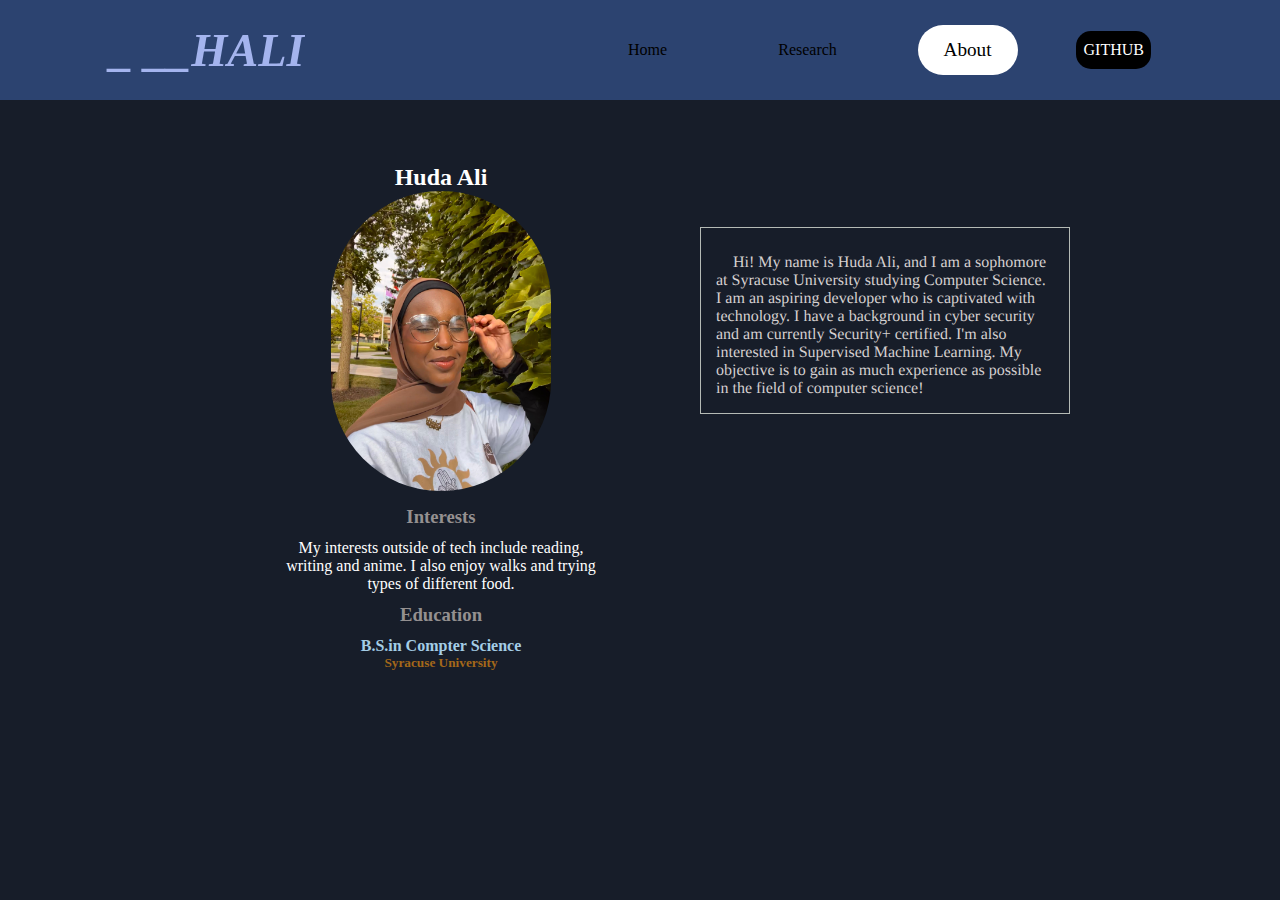
<file: research_website/about_index.html>
<!DOCTYPE html>
<html lang="en">
<head>
    <meta charset="UTF-8">
    <meta http-equiv="X-UA-Compatible" content="IE=edge">
    <meta name="viewport" content="width=device-width, initial-scale=1.0">
    <title>Traffic Stop NE Analysis </title>
    <link rel="stylesheet" href="styles_about.css">
</head>
<body>
    <!-- NAVBAR SECTION -->
    <nav class="navbar">
        <div class="navbar__container">
            <a href="index.html" id="navbar__logo">_ __HALI</a>
            <div class="navbar__toggle" id="mobile-menu">
                <span class="bar"></span>
                <span class="bar"></span>
                <span class="bar"></span>
            </div>
            <ul class="navbar__menu">
                <li class="navbar__item">
                    <a href="index.html" class="navbar__links" id= home_page >Home</a>
                    <div id="Home" class="tabcontent"></div>
                </li>
                <li class="navbar__item">
                    <a href="research_index.html" class="navbar__links"  id="research_page">Research</a>
                    <div id="Research" class="tabcontent" >
                    </div>
                </li>
                <li class="navbar__item">
                    <a href="about_index.html" class="navbar__links  navbar__links--active navbar__item--active"  id="about_page">About</a>
                    
                </li>
                <li class="navbar__btn">
                    <a href="https://github.com/Huda-Cris/Analysis-of-Trafic-Stops-Project" class="button" id="go_to_github" target="_blank">GITHUB</a>
                </li>
            </ul>
        </div>
    </nav> 
    <div class="content_1">
        <div class="name">
            <h2>Huda Ali</h2>
            <img id ='me'src="bio_pic.jpg" alt="me:)">
            <h3>Interests</h3>
            <div class="paragraph">
                <p>My interests outside of tech include reading, <div>writing and anime. I also enjoy walks and trying <div>types of different food.</p>
            </div>
            <h3>Education</h3>
            <h4>B.S.in Compter Science</h4>
            <h5>Syracuse University</h5>
        </div>
    </div>
</body>
<div class="content_2">
    <div class="paragraph">
        <p>     Hi! My name is Huda Ali, and I am a sophomore at Syracuse University studying Computer Science. I am an aspiring developer who is captivated with technology. I have a background in cyber security and am currently Security+ certified. I'm also interested in Supervised Machine Learning. My objective is to gain as much experience as possible in the field of computer science!

        </p>
    </div>
</div>
</html>
</file>
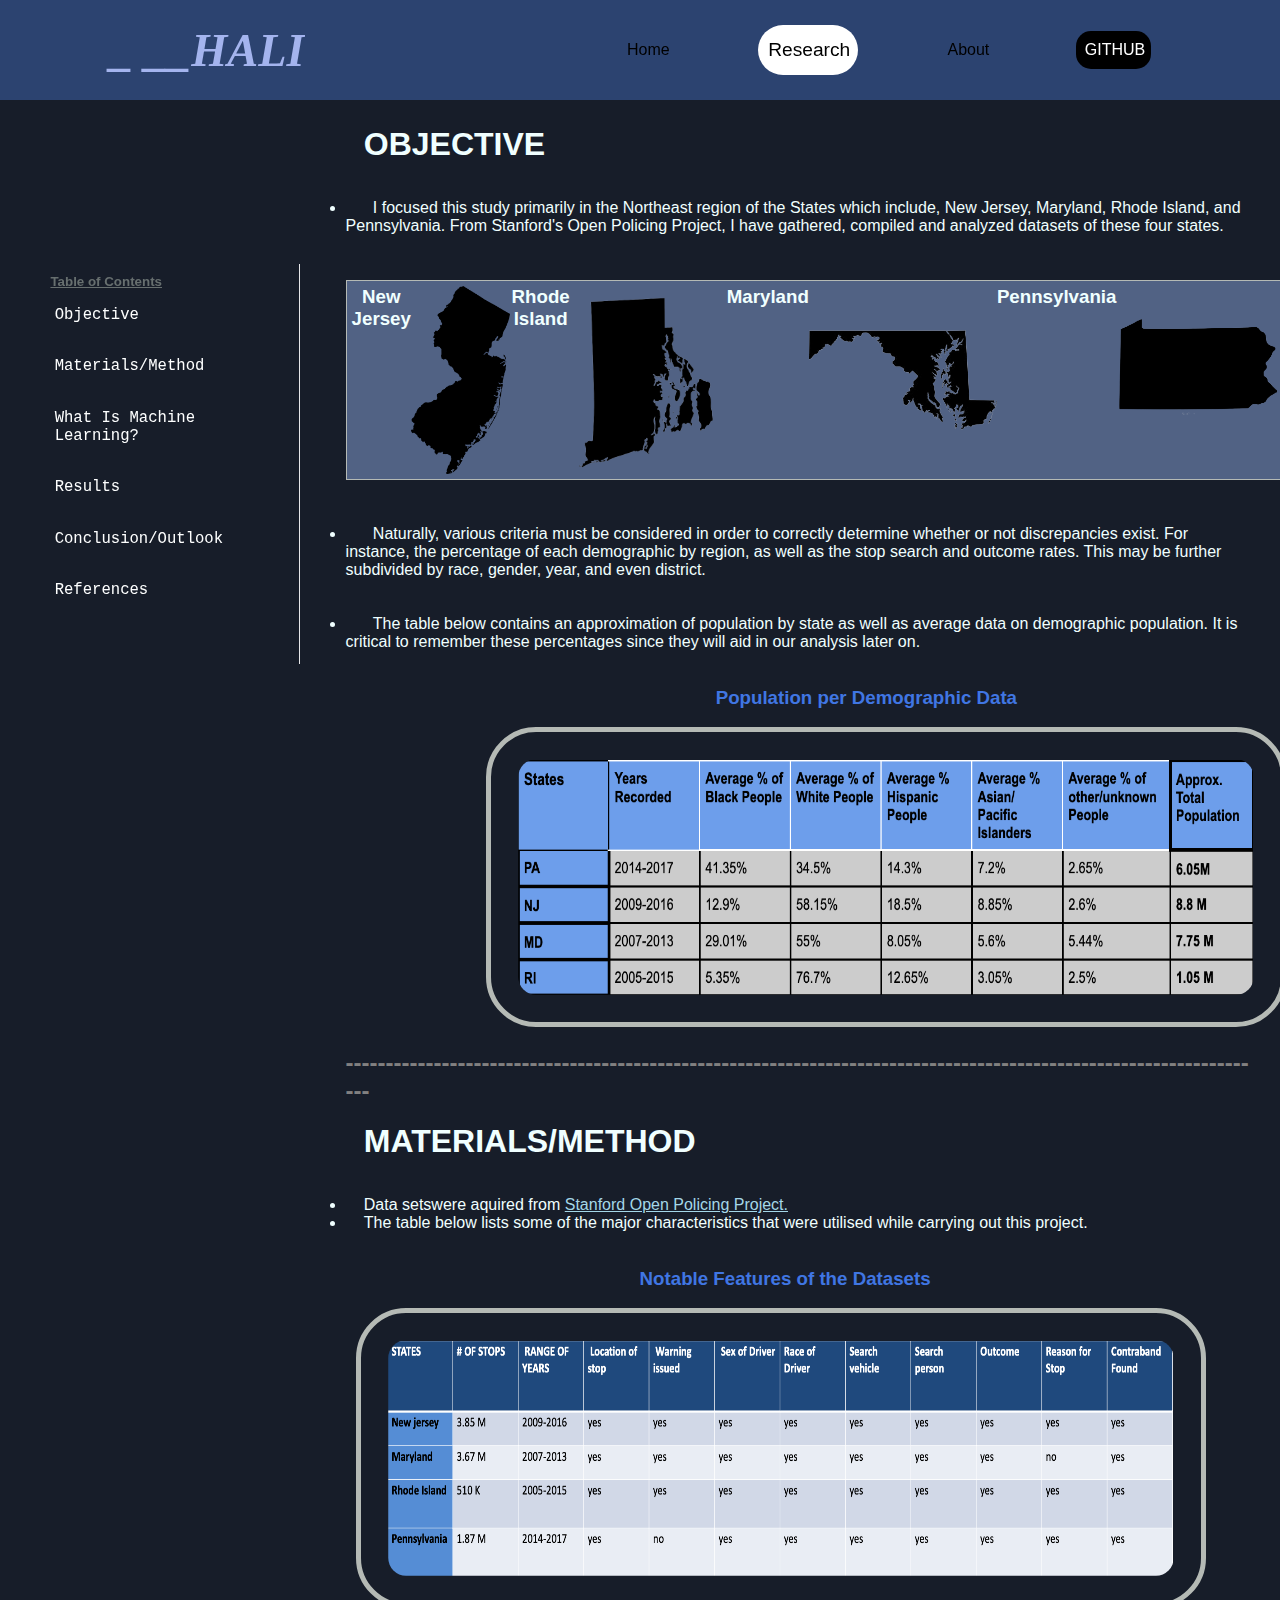
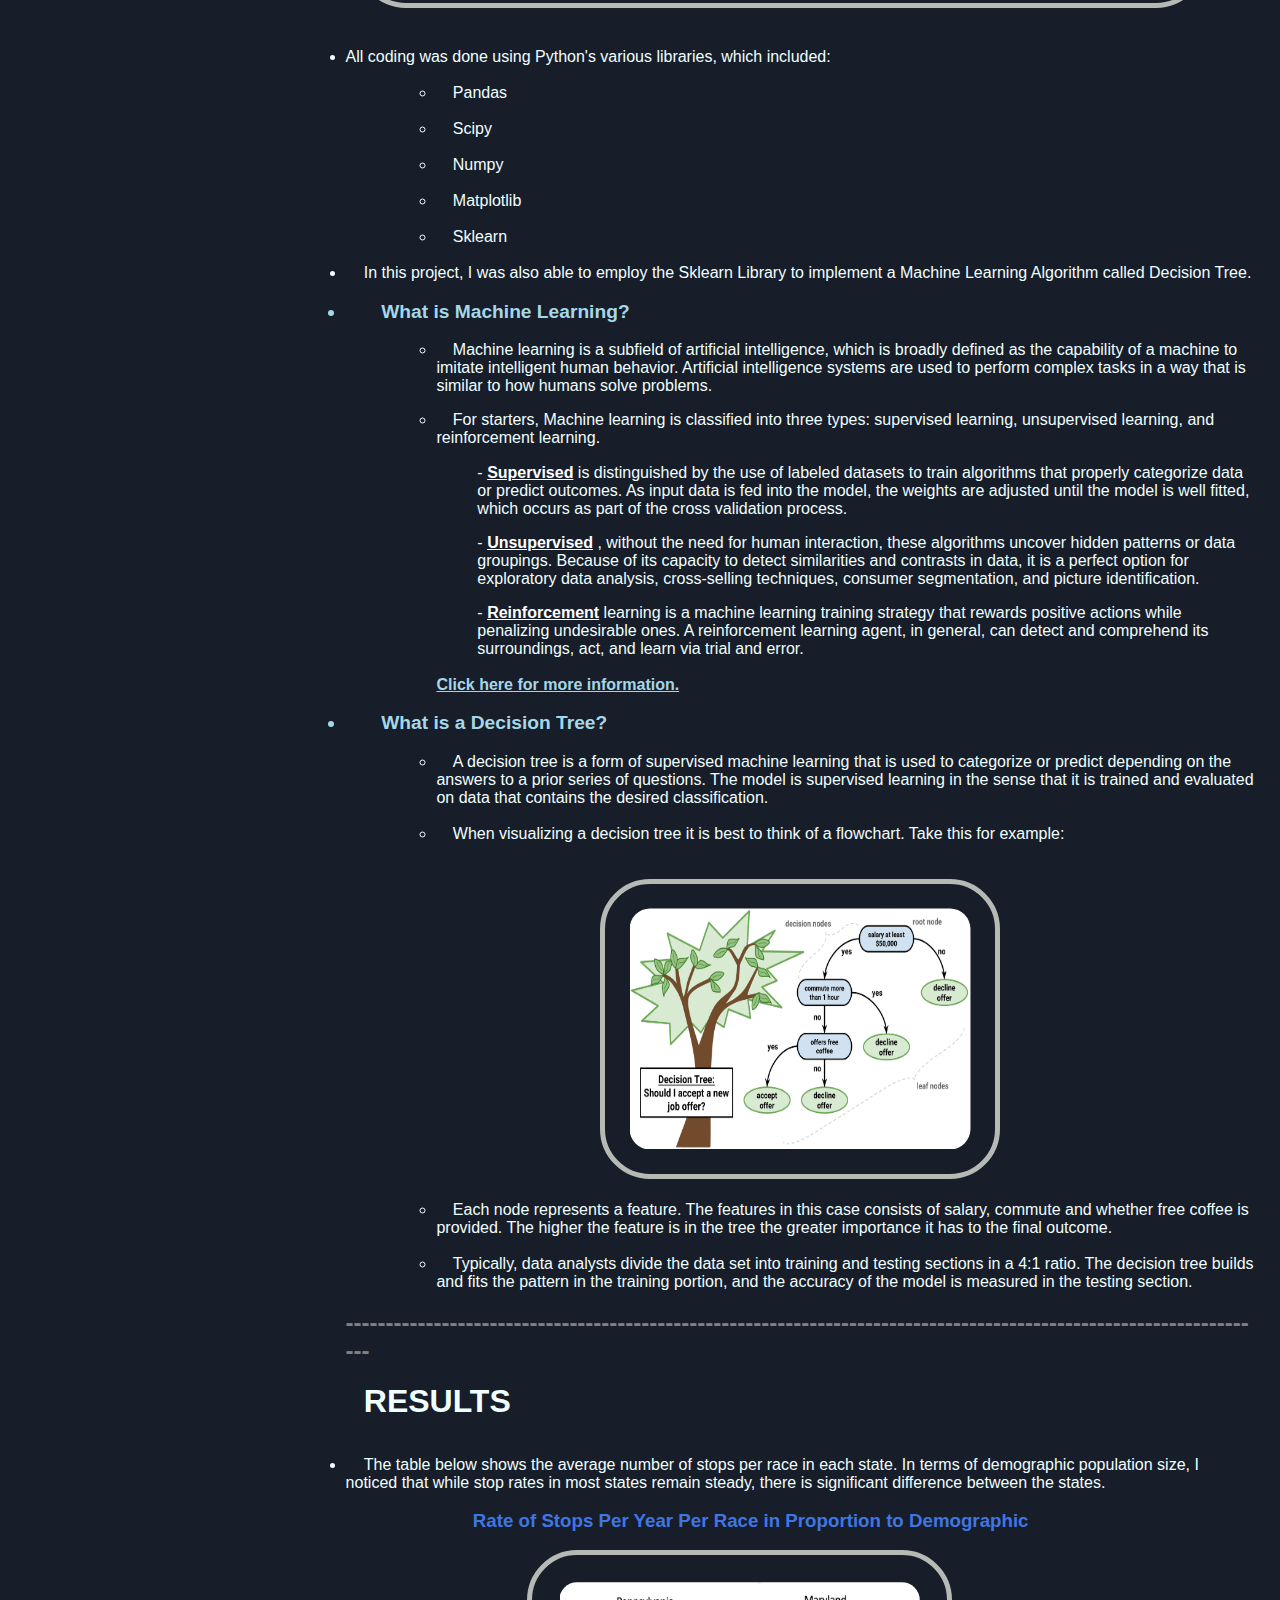
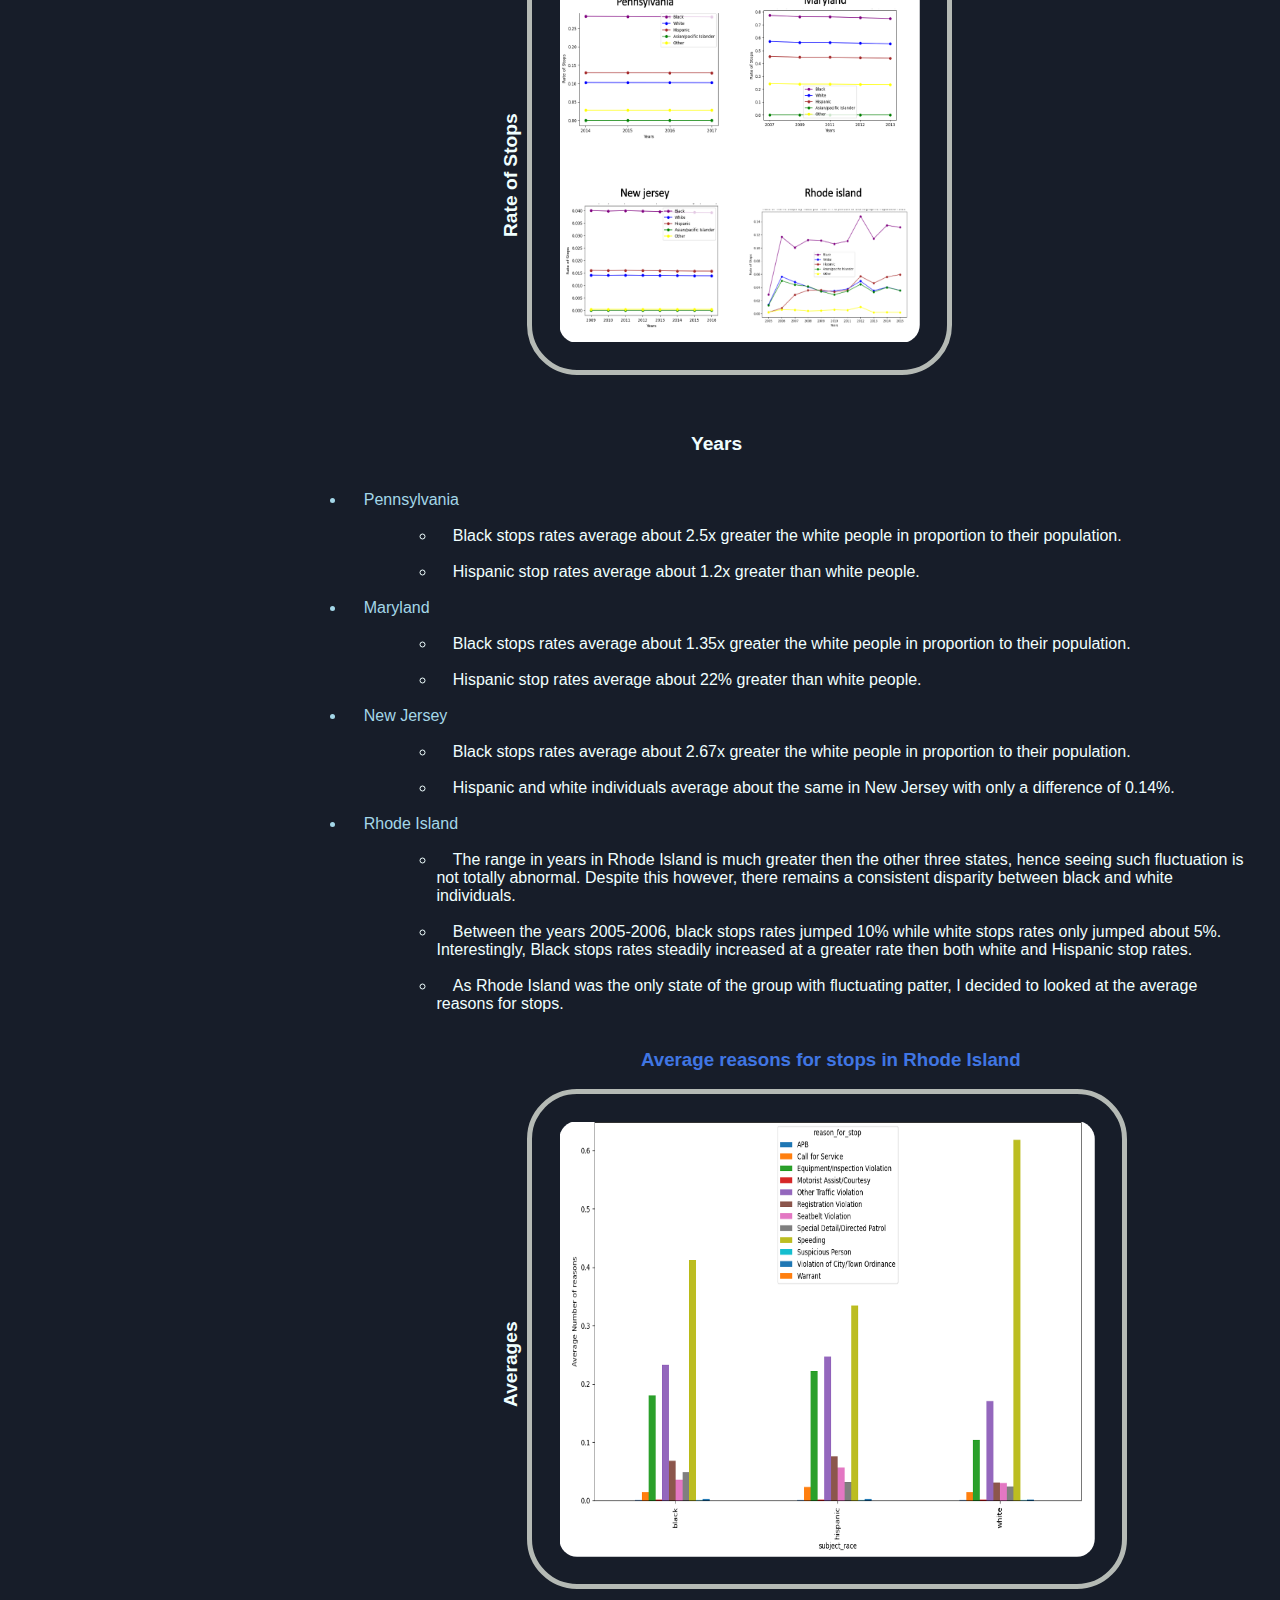
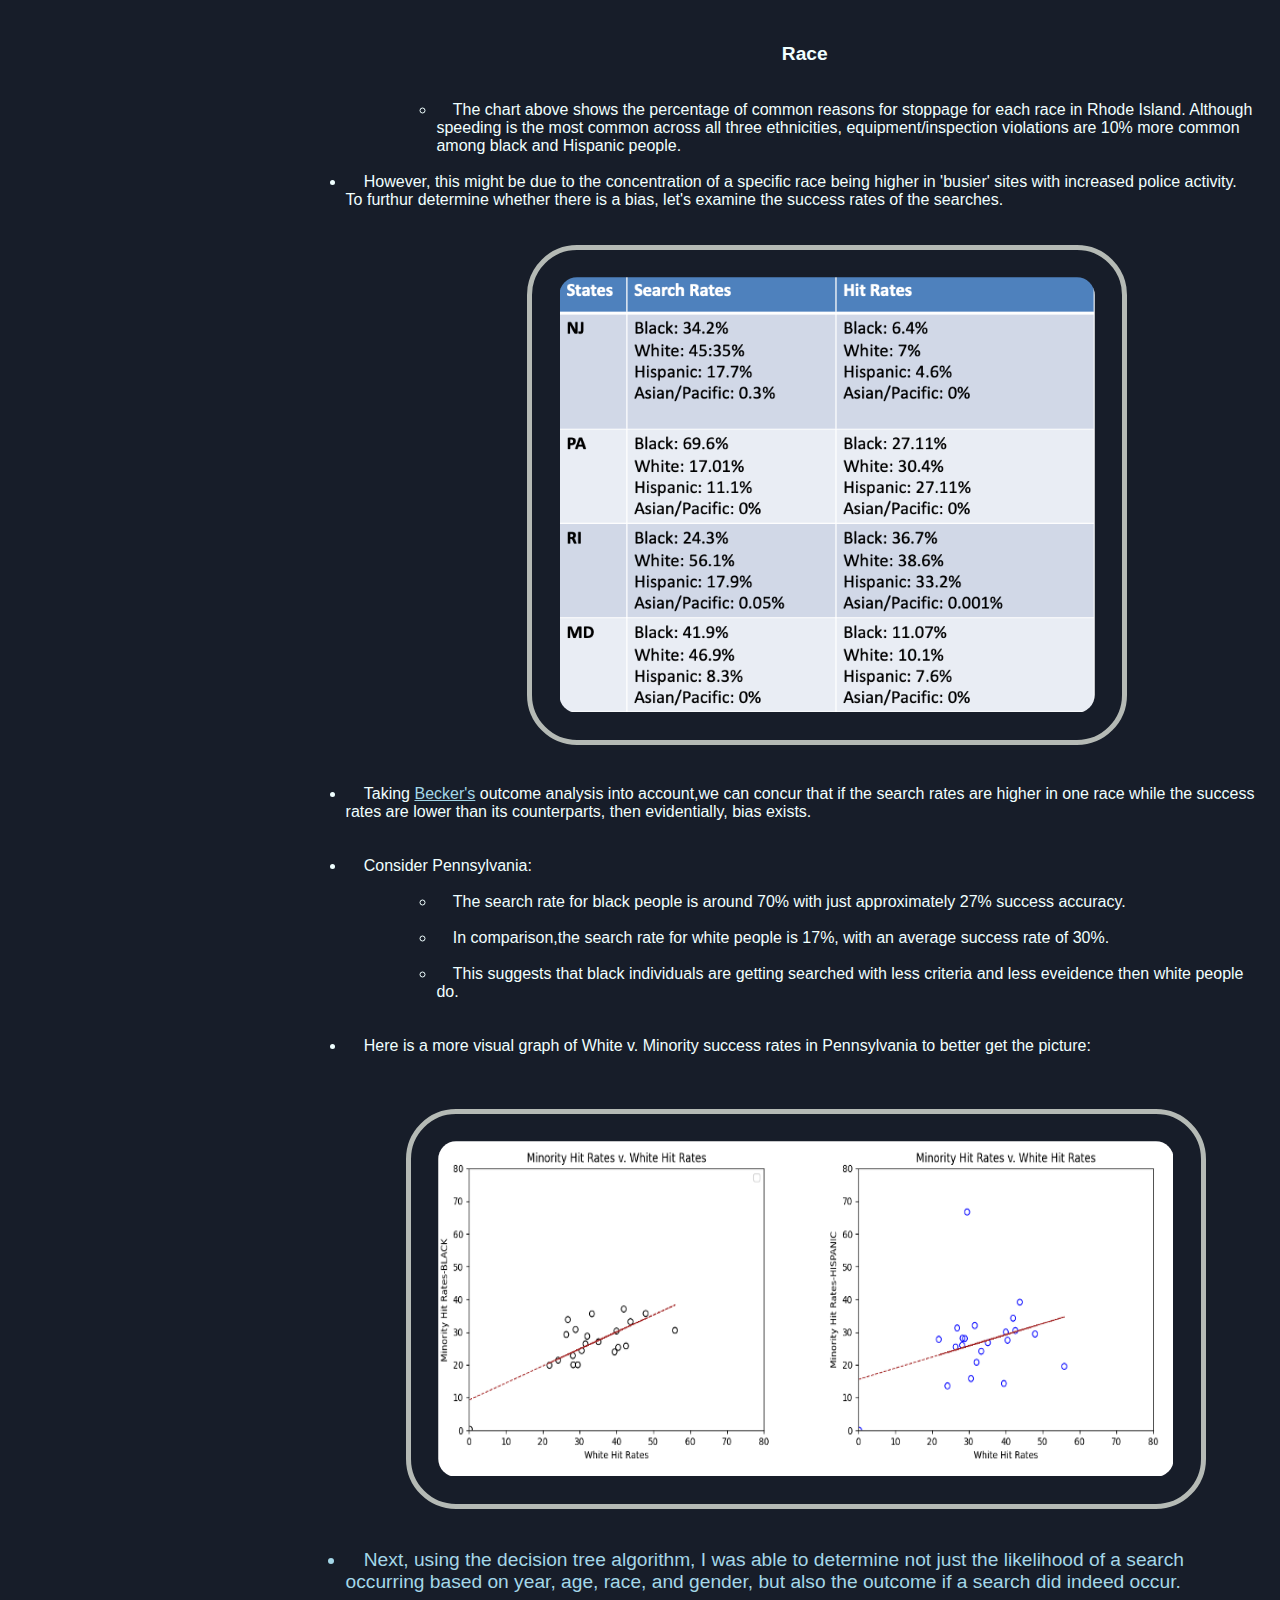
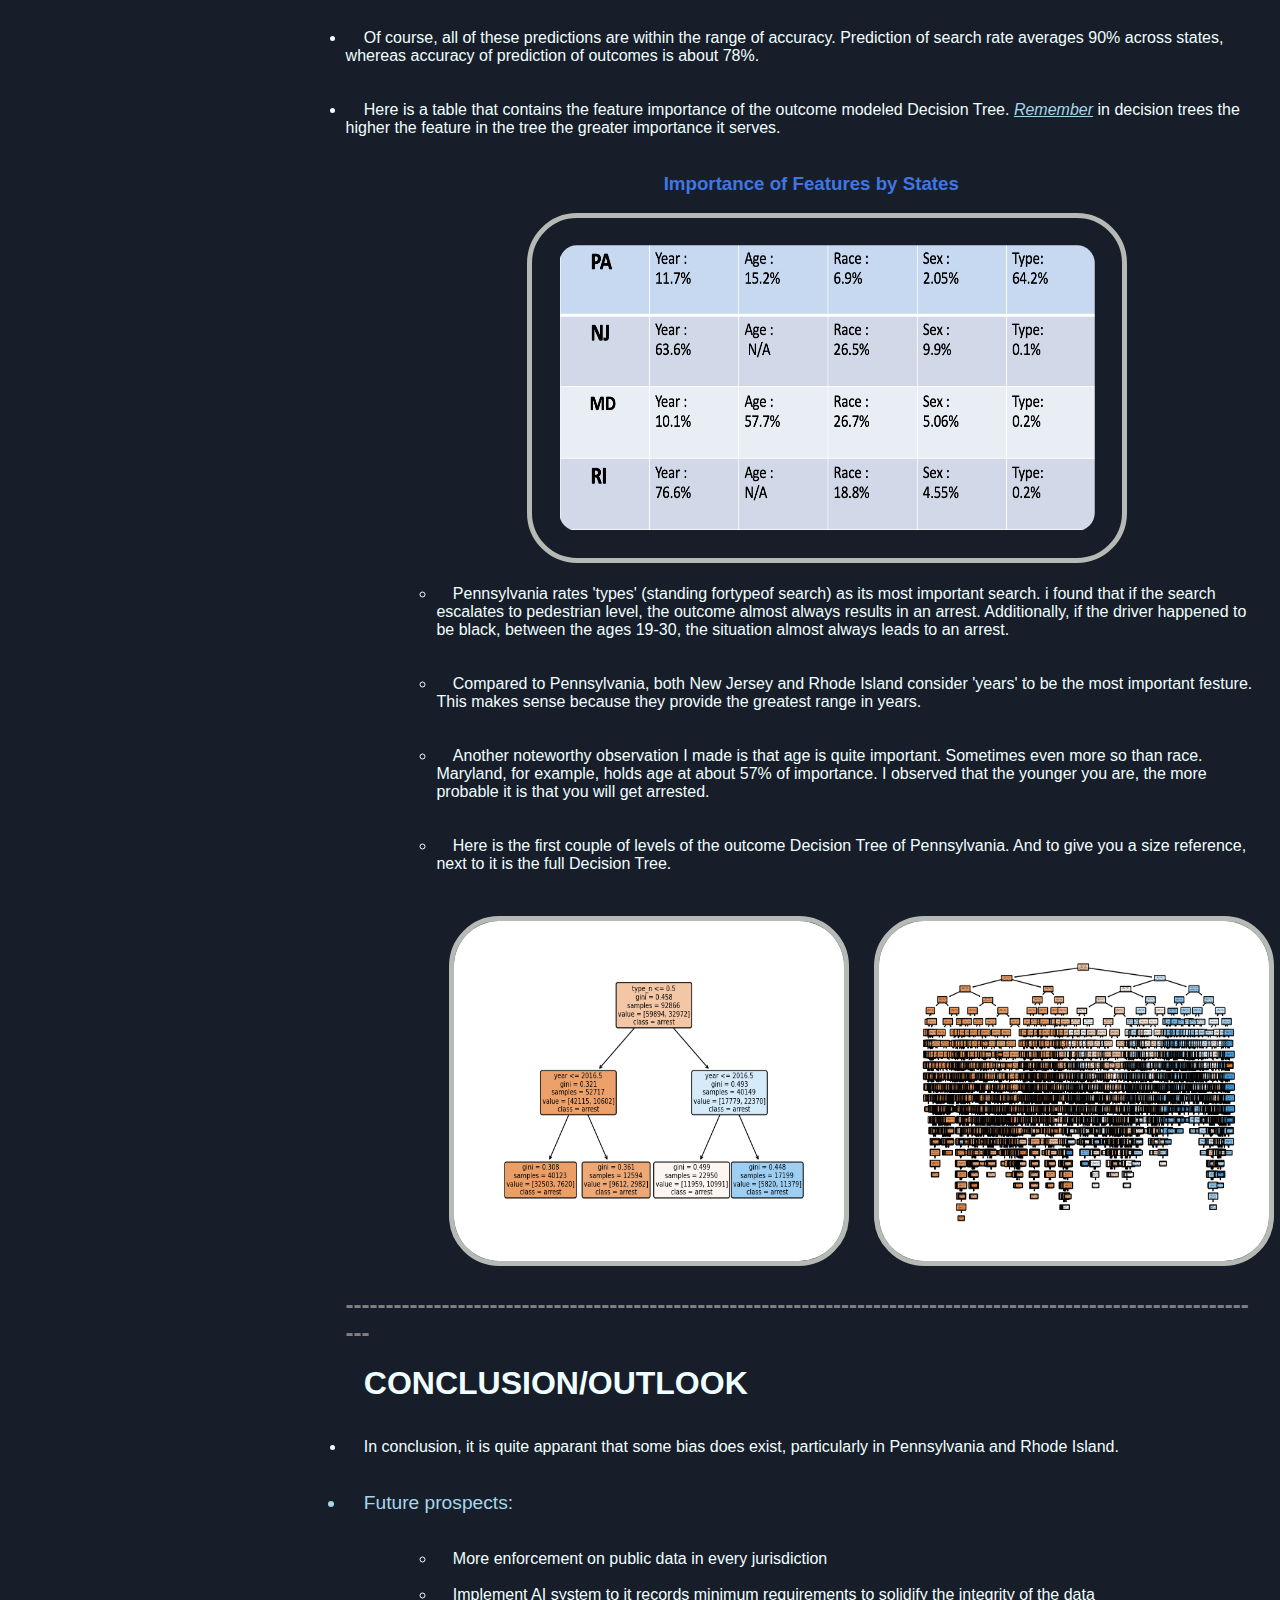
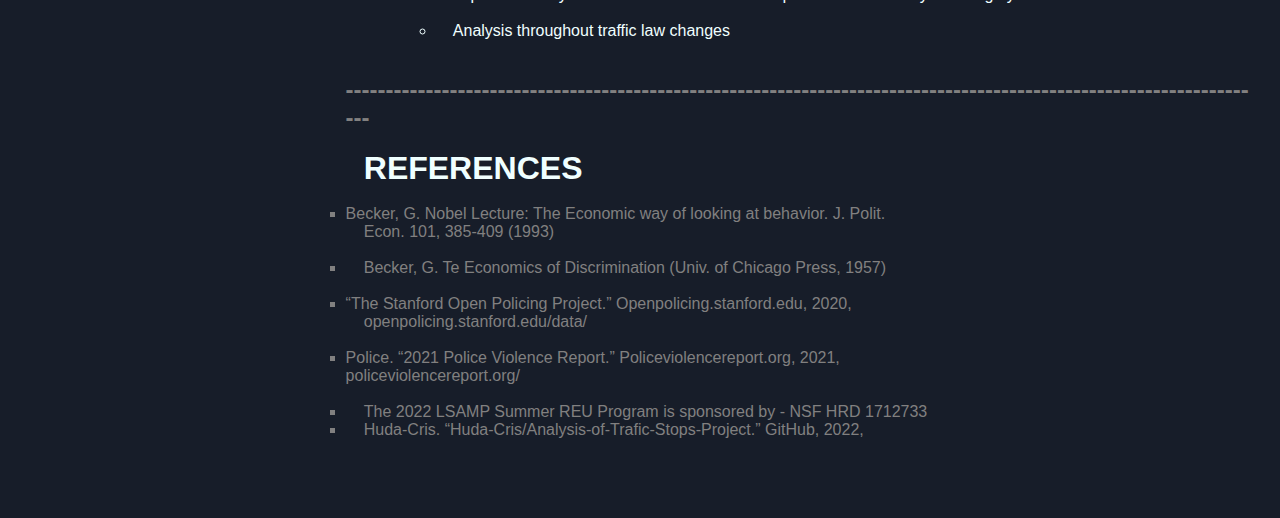
<file: research_website/research_index.html>
<!DOCTYPE html>
<html lang="en">
<head>
    <meta charset="UTF-8">
    <meta http-equiv="X-UA-Compatible" content="IE=edge">
    <meta name="viewport" content="width=device-width, initial-scale=1.0">
    <title>Traffic Stop NE Analysis </title>
    <link rel="stylesheet" href="styles_research.css">
</head>
<body>
    <!-- NAVBAR SECTION -->
    <nav class="navbar">
        <div class="navbar__container">
            <a href="index.html" id="navbar__logo"> _ __HALI</a>
            <div class="navbar__toggle" id="mobile-menu">
                <span class="bar"></span>
                <span class="bar"></span>
                <span class="bar"></span>
            </div>
            <ul class="navbar__menu">
                <li class="navbar__item">
                    <a href="index.html" class="navbar__links" id= home_page >Home</a>
                    
                </li>
                <li class="navbar__item">
                    <a href="research_index.html" class="navbar__links  navbar__links--active"  id="research_page">Research</a>
                    
                </li>
                <li class="navbar__item">
                    <a href="about_index.html" class="navbar__links"  id="about_page">About</a>
                    <div id="About" class="tabcontent"></div>
                </li>
                <li class="navbar__btn">
                    <a href="https://github.com/Huda-Cris/Analysis-of-Trafic-Stops-Project" class="button" id="go_to_github" target="_blank">GITHUB</a>
                </li>
            </ul>
        </div>
    </nav> 
    <div class="content">
        <a href="intro"></a>
        <h1 >OBJECTIVE</h1>
        <br><br>
        <li style="text-indent: 3%;">I focused this study primarily in the Northeast region of the States which include, New Jersey, Maryland, Rhode Island, and Pennsylvania. From Stanford's Open Policing Project, I have gathered, compiled and analyzed datasets of these four states.</li>
        <div class="pic_container">
            <h3>New Jersey</h3>
            <img src="images/state_pics/nj_pic.png" alt="New Jersey">
            <h3>Rhode Island</h3>
            <img src="images/state_pics/ri_pic.png" alt="Rhode Island">
            <h3>Maryland</h3>
            <img src="images/state_pics/md_pic.png" alt="Maryland">
            <h3>Pennsylvania</h3>
            <img src="images/state_pics/pa_pic.png" id="pa_pic" alt="Pennsylvania">
        </div>
        <li style="text-indent: 3%;" class="pop_table">Naturally, various criteria must be considered in order to correctly determine whether or not discrepancies exist. For instance, the percentage of each demographic by region, as well as the stop search and outcome rates. This may be further subdivided by race, gender, year, and even district.</li>
        <br><br>
        <li style="text-indent: 3%;" >The table below contains an approximation of population by state as well as average data on demographic population. It is critical to remember these percentages since they will aid in our analysis later on.</li>
        <br><br>
        <h3 id="pop_table_title" style="text-indent:15% ; color: rgb(64, 118, 227)">Population per Demographic Data</h3>
        <br>
        <img src="images/pop_table.png" alt="Population/Demographic Table" id="ri_rea" style="width: 800px;height:300px; margin-left:140px">
        <br><br>
        <h2 style="color: rgb(129, 128, 128);">--------------------------------------------------------------------------------------------------------------------</h2>
        <br>
        <h1>MATERIALS/METHOD</h1>
        <br><br>
        <li>Data setswere aquired from <a href="https://openpolicing.stanford.edu/data/ style" style="color: rgb(164, 215, 232);">Stanford Open Policing Project.</a></li>
        <li>The table below lists some of the major characteristics that were utilised while carrying out this project.</li><br><br>
        <h3 id="pop_table_title" style="text-indent:3% ;color: rgb(64, 118, 227);">Notable Features of the Datasets</h3><br>
        <img src="images/notable_features.png" alt="Data Set Notable features" id="ri_rea" style="width: 850px;height:300px; margin-left:10px"><br><br><br>
        <li>All coding was done using Python's various libraries, which included:
            <br><br>
            <ul>
                <li>Pandas</li><br>
                <li>Scipy</li><br>
                <li id="go_to_mat">Numpy</li><br>
                <li >Matplotlib</li><br>
                <li >Sklearn</li><br>
            </ul>
        </li>
        <li >In this project, I was also able to employ the Sklearn Library to implement a Machine Learning Algorithm called Decision Tree.</li>
        <li style="color: rgb(164, 215, 232); font-weight:bolder; padding: 2%; font-size: larger;">What is Machine Learning?</li>
        <ul>
            <li>Machine learning is a subfield of artificial intelligence, which is broadly defined as the capability of a machine to imitate intelligent human behavior. Artificial intelligence systems are used to perform complex tasks in a way that is similar to how humans solve problems.
                <li style="padding-top: 2%;">For starters, Machine learning is classified into three types: supervised learning, unsupervised learning, and reinforcement learning.</li>
                <p style="padding-top:2%; margin-left: 5%;">-  <a href="https://www.ibm.com/cloud/learn/supervised-learning" style="color: white; font-weight: bolder;" target="_blank">Supervised</a> is distinguished by the use of labeled datasets to train algorithms that properly categorize data or predict outcomes. As input data is fed into the model, the weights are adjusted until the model is well fitted, which occurs as part of the cross validation process.</p>
                <p style="padding-top:2%; margin-left: 5%;">-  <a href="https://www.ibm.com/cloud/learn/unsupervised-learning" style="color: white;font-weight: bolder;" target="_blank">Unsupervised</a> , without the need for human interaction, these algorithms uncover hidden patterns or data groupings. Because of its capacity to detect similarities and contrasts in data, it is a perfect option for exploratory data analysis, cross-selling techniques, consumer segmentation, and picture identification.</p>
                <p style="padding-top:2%; margin-left: 5%;">-  <a href="https://developer.ibm.com/articles/cc-reinforcement-learning-train-software-agent/" style="color: white;font-weight: bolder;" target="_blank">Reinforcement</a> learning is a machine learning training strategy that rewards positive actions while penalizing undesirable ones. A reinforcement learning agent, in general, can detect and comprehend its surroundings, act, and learn via trial and error.</p>
                <br>
                <a href="https://mitsloan.mit.edu/ideas-made-to-matter/machine-learning-explained#:~:text=What%20is%20machine%20learning%3F,to%20how%20humans%20solve%20problems." style="color:rgb(164, 215, 232) ; font-weight: bolder;" target="_blank" > Click here for more information.</a> </li>
        </ul>
        <li style="color: rgb(164, 215, 232); font-weight:bolder; padding: 2%; font-size: larger;">What is a Decision Tree?</li>
        <ul>
            <li id="goto_mach">A decision tree is a form of supervised machine learning that is used to categorize or predict depending on the answers to a prior series of questions. The model is supervised learning in the sense that it is trained and evaluated on data that contains the desired classification.</li><br>
            <li>When visualizing a decision tree it is best to think of a flowchart. Take this for example: </li><br><br>
            <img src="images/decsion_tre_explain.png" alt="Decision Tree Example" id="ri_rea" style="width: 400px;height:300px" class="dec_tree"><br><br>
            <li>Each node represents a feature. The features in this case consists of salary, commute and whether free coffee is provided. The higher the feature is in the tree the greater importance it has to the final outcome.</li><br>
            <li>Typically, data analysts divide the data set into training and testing sections in a 4:1 ratio. The decision tree builds and fits the pattern in the training portion, and the accuracy of the model is measured in the testing section. </li>
        </ul><br>
        <h2 style="color: rgb(129, 128, 128);">--------------------------------------------------------------------------------------------------------------------</h2>
        <br>
        <h1>RESULTS</h1><br><br>
        <li>The table below shows the average number of stops per race in each state. In terms of demographic population size, I noticed that while stop rates in most states remain steady, there is significant difference between the states.
        </li> <br>
        <h3 style="text-indent: 14%; color: rgb(64, 118, 227);">Rate of Stops Per Year Per Race in Proportion to Demographic</h3><br>
        <div class="rates_container">
            <img src="images/states_all.png" alt="All States" id="rates_pic">
            <h3 id="y_axis">Rate of Stops</h3>  
        </div>
        <h3 id="x_axis">Years</h3><br><br>
        <li style="color: rgb(164, 215, 232);">Pennsylvania</li><br>
        <ul>
            <li>Black stops rates average about 2.5x greater the white people in proportion to their population.</li><br>
            <li> Hispanic stop rates average about 1.2x greater than white people.</li><br>
            
        </ul>
        <li style="color: rgb(164, 215, 232);">Maryland</li><br>
        <ul>
            <li>Black stops rates average about 1.35x greater the white people in proportion to their population.</li><br>
            <li> Hispanic stop rates average about 22% greater than white people.</li><br>
            
        </ul>
        <li style="color: rgb(164, 215, 232);">New Jersey</li><br>
        <ul>
            <li>Black stops rates average about 2.67x greater the white people in proportion to their population.</li><br>
            <li>Hispanic and white individuals average about the same in New Jersey with only a difference of 0.14%.</li><br>
            
        </ul>
        <li style="color: rgb(164, 215, 232);">Rhode Island</li><br>
        <ul>
            <li>The range in years in Rhode Island is much greater then the other three states, hence seeing such fluctuation is not totally abnormal.
                Despite this however, there remains a consistent disparity between black and white individuals. </li><br>
                <li>Between the years 2005-2006, black stops rates jumped 10% while white stops rates only jumped about 5%. Interestingly, Black stops rates steadily increased at a greater rate then both white and Hispanic stop rates.</li><br>
                <li>As Rhode Island was the only state of the group with fluctuating patter, I decided to looked at the average reasons for stops. </li><br><br>
                 <h3 style="text-indent: 25%; color: rgb(64, 118, 227);">Average reasons for stops in Rhode Island</h3><br>
        </ul>
        <img id="ri_rea" src="images/ri_reason_stops.png" alt="Rhode Island Reason for Stops">
        <h3 id="y_axis" style="transform: rotate(270deg);width: 150px;margin-top: -30%;margin-left: 10%;font-size: larger;">Averages</h3>
        <h3 id="x_axis" style=" margin-left: 48%;font-size: larger;margin-top: 300px;" >Race</h3><br><br>
       <ul>
        <li>The chart above shows the percentage of common reasons for stoppage for each race in Rhode Island. Although speeding is the most common across all three ethnicities, equipment/inspection violations are 10% more common among black and Hispanic people.</li><br>
       </ul>
       <li>However, this might be due to the concentration of a specific race being higher in 'busier' sites with increased police activity. To furthur determine whether there is a bias, let's examine the success rates of the searches.</li><br><br>
        <img id="ri_rea" src="images/search_hit_rates.png" alt="SEARCH AND HIT RATES OF STATES"><br><br><br>
        <li>Taking <a href="https://www.jstor.org/stable/26422360" style="color: rgb(164, 215, 232) ;">Becker's</a> outcome analysis into account,we can concur that if the search rates are higher in one race 
            while the success rates are lower than its counterparts, then evidentially, bias exists.</li><br><br>
        <li >Consider Pennsylvania:</li><br>
        <ul>
            <li>The search rate for black people is around 70% with just approximately 27% success accuracy.</li><br>
               <li> In comparison,the search rate for white people is 17%, with an average success rate of 30%.</li><br>
                <li>This suggests that black individuals are getting searched with less criteria and less eveidence then white people do.</li>
        </ul><br><br>
        <li>Here is a more visual graph of White v. Minority success rates in Pennsylvania to better get the picture: </li><br><br><br>
        <img src="images/pen_success_hit.png" alt="Pennsylvania Hit Rates"id="ri_rea" style="width:800px;height:400px; margin-left: 60px;"><br><br><br>
        <li style="color: rgb(164, 215, 232);font-size: larger;">Next, using the decision tree algorithm, I was able to determine not just the likelihood of a search occurring based on year, age, race, and gender, but also the outcome if a search did indeed occur.</li><br><br>
        <li>Of course, all of these predictions are within the range of accuracy. Prediction of search rate averages 90% across states, whereas accuracy of prediction of outcomes is about 78%.  </li><br><br>
        <li >Here is a table that contains the feature importance of the outcome modeled Decision Tree. <i class="remember" style="color: rgb(164, 215, 232);text-decoration: underline;cursor: pointer;">Remember</i> in decision trees the higher the feature in the tree the greater importance it serves.</li><br><br>
        <h3 id="importance_features" style="text-indent:35% ;color: rgb(64, 118, 227);">Importance of Features by States</h3><br>
        <img src="images/feature_import.png" alt="NOTABLES FEATURES IN TREES" id="ri_rea" style="width:600px;height:350px;">
        <br><br>
        <ul>
            <li>Pennsylvania rates 'types' (standing fortypeof search) as its most important search. i found that if the search escalates to pedestrian level, the outcome almost always results in an arrest. Additionally, if the driver happened to be black, between the ages 19-30, the situation almost always leads to an arrest.</li><br><br>
            <li>Compared to Pennsylvania, both New Jersey and Rhode Island consider 'years' to be the most important festure. This makes sense because they provide the greatest range in years. </li><br><br>
            <li>Another noteworthy observation I made is that age is quite important. Sometimes even more so than race.
                Maryland, for example, holds age at about 57% of importance. I observed that the younger you are, the more probable it is that you will get arrested.
            </li><br><br>
            <li>Here is the first couple of levels of the outcome Decision Tree of Pennsylvania. And to give you a size reference, next to it is the full Decision Tree. </li><br>
            <div class="tree_container">
                <img class='trees'src="images/tree_visualization_short.png" alt=""> 
                <img class='trees'src="images/tree_visualization.png" alt="">
            </div>
        </ul>
        <h2 style="color: rgb(129, 128, 128);">--------------------------------------------------------------------------------------------------------------------</h2>
        <br>
        <h1>CONCLUSION/OUTLOOK</h1><br><br>
        <li>In conclusion, it is quite apparant that some bias does exist, particularly in Pennsylvania and Rhode Island. </li><br><br>
        <li style="color:rgb(164, 215, 232) ; font-size: larger;">Future prospects:     </li>
            <br><br>
            <ul>
                <li>More enforcement on public data in every jurisdiction</li><br>
                <li>Implement AI system to it records minimum requirements to solidify the integrity of the data</li><br>
                <li>Analysis throughout traffic law changes</li><br>
            </ul><br>
            <h2 style="color: rgb(129, 128, 128);">--------------------------------------------------------------------------------------------------------------------</h2>
            <br>
            <h1>REFERENCES</h1><br>
            <div style="list-style:square; color: rgb(129, 128, 128);">
                <li >Becker, G. Nobel Lecture: The Economic way of looking at behavior. J. Polit. <div>Econ. 101, 385-409 (1993)
                </li><br>
                <li >Becker, G. Te Economics of Discrimination (Univ. of Chicago Press, 1957)</li><br>
                <li >“The Stanford Open Policing Project.” Openpolicing.stanford.edu, 2020,<div> openpolicing.stanford.edu/data/
                </li><br>
                <li id="go_to_con" >Police. “2021 Police Violence Report.” Policeviolencereport.org, 2021, <div></div> policeviolencereport.org/
                </li><br>
                <li>The 2022 LSAMP Summer REU Program is sponsored by​​ - NSF HRD 1712733 </li>
                <li>Huda-Cris. “Huda-Cris/Analysis-of-Trafic-Stops-Project.” GitHub, 2022, </li>
            </div>
    </div>
<div>
    <!-- <h2 style="color: rgb(129, 128, 128);">[base64]</h2> -->
</div>   
<div class="menu_container">
    <ul  id="object" style="font-family:Arial; font-size: smaller; font-weight: bolder; color: rgb(103, 111, 111); text-indent: 5%; text-decoration: underline;"> Table of Contents</ul>
    <ul class="menu_item" id="ob_ject">Objective</ul>
    <ul class="menu_item" id="mat_met">Materials/Method</ul>
    <ul class="menu_item" id="mach_lea">What Is Machine Learning?</ul>
    <ul class="menu_item" id="result">Results</ul>
    <ul class="menu_item" id="con_out">Conclusion/Outlook</ul>
    <ul class="menu_item" id="refer">References</ul>
</div>


<br><br><br id="go_to_ref">

</body>
<script src="apps_research.js"></script>
</html>
</file>
<file: research_website/styles_about.css>
*{
    box-sizing: border-box;
    margin: 0;
    padding: 0;
    font-family:'Trebuchet MS';
    scroll-behavior: smooth;
}
.navbar{
    background-color:#2c4370;
    height: 100px;
    display: flex;
    justify-content: center;
    align-items: center;
    font: 1rem;
    position: sticky;
    top:0;
    z-index: 999;
}
.navbar__container{
    display: flex;
    justify-content: space-between;
    height: 100px;
    z-index: 1;
    width: 100%;
    max-width: 2000px;
    margin: 0 auto;
    padding: 0 100px;
    
}
#navbar__logo{
    background-color: rgb(164, 180, 238);
    background-size: 100%;
    -webkit-background-clip: text;
    -moz-background-clip: text;
    -webkit-text-fill-color: transparent;
    -moz-text-fill-color: transparent;
    display: flex;
    padding-left:10px;
    align-items: center;
    font-family:cursive;
    cursor: pointer;
    text-decoration: none;
    font-size: 2.9rem;
    font-weight:bold ;
    font-style: oblique;
}
.navbar__menu{
    display: flex;
    align-items: center;
    list-style: none;
}

.navbar__item{
    height: 110px;
    padding: 30px;
    
}
.navbar__links{
    color: black;
    position: sticky;
    display: flex;
    align-items: center;
    justify-content: center;
    width: 100px;
    text-decoration: none;
    height: 100%;
    overflow: hidden;
    transition: all 0.3s ease;
    flex-shrink: none;
}

.navbar__btn{
    display: flex;
    justify-content: center;
    align-items: center;
    padding: 0 1rem;
    width:50%;
}
.button{
    display: flex;
    justify-content: center;
    align-items: center;
    text-decoration: none;
    padding: 10px 20px;
    height:100%;
    width: 75%;
    border: none;
    outline: none;
    border-radius: 15px;
    background-color: black;
    color:white;
    transition: all 0.3 ease;
}
.navbar__links:hover{
    color:rgb(49, 49, 110);
    border: none;
    outline: none;
    border-radius: 30px;
    background-color: white;
    transition: all 0.8s ease;
    font-size: x-large;
}
.navbar__links--active{
    background-color: white;
    border-radius: 30px;
    font-size: larger;
    
    
}
.button:hover{
    color:rgb(49, 49, 110);;
    background-color:white;
    background-size: 100%;
    transition: all 0.8s ease;
    font-size: x-large;
}
.navbar__menu .navbar__item.active {
    background-color: white;
  }
.content_1{
    display: flex;
    color: white;
    background-color: #171d29;
    font-family: monospace;
    margin-left: 20%;
    margin-top: 5%;
    text-align: center;
}
h2{   
    font-family: cursive;
}

h3{
    padding-top: 3%;
    color: #949090;
    font-weight: bolder;
}
h4{
    padding-top: 3%;
    color: #a4cde6;
    font-size: 1rem;
}
.paragraph{
    padding-top: 3%;
    justify-content: space-around;
    font-family:monospace;
    font-weight: 400;
    
}
h5{
   
    color: #a46819;

}
#me{
    border-radius: 1000px;
    width:220px;
    height:300px;   
}
.content_2{
    width: 370px;
    border: 1px solid rgb(181, 186, 181);
    padding: 15px;
    margin-left: 120%;
    margin-top: -120%;
    color: #d5d0d0;
    text-align: left;
    text-indent: 5%;
    text-rendering: geometricPrecision;
 
}

body{
    background-color: #171d29;
}
</file>
<file: research_website/styles_research.css>
*{
    box-sizing: border-box;
    margin: 0;
    padding: 0;
    font-family:'Trebuchet MS', 'Lucida Sans Unicode', 'Lucida Grande', 'Lucida Sans', Arial, sans-serif;
    scroll-behavior: smooth;
}
.navbar{
    background-color:#2c4370;
    height: 100px;
    display: flex;
    justify-content: center;
    align-items: center;
    font: 1rem;
    position: sticky;
    top:0;
    z-index: 999;
}
.navbar__container{
    display: flex;
    justify-content: space-between;
    height: 100px;
    z-index: 1;
    width: 100%;
    max-width: 2000px;
    margin: 0 auto;
    padding: 0 100px;
    
}
#navbar__logo{
    background-color: rgb(164, 180, 238);
    background-size: 100%;
    -webkit-background-clip: text;
    -moz-background-clip: text;
    -webkit-text-fill-color: transparent;
    -moz-text-fill-color: transparent;
    display: flex;
    padding-left:10px;
    align-items: center;
    font-family:cursive;
    cursor: pointer;
    text-decoration: none;
    font-size: 2.9rem;
    font-weight:bold ;
    font-style: oblique;
}
.navbar__menu{
    display: flex;
    align-items: center;
    list-style: none;
    justify-content: space-around;
    
}

.navbar__item{
    height: 110px;
    padding: 30px;
    
}
.navbar__links{
    color: black;
    position: sticky;
    display: flex;
    align-items: center;
    justify-content: center;
    width: 100px;
    text-decoration: none;
    height: 100%;
    overflow: hidden;
    transition: all 0.3s ease;
    flex-shrink: none;
}

.navbar__btn{
    display: flex;
    justify-content: center;
    align-items: center;
    padding: 0 1rem;
    width:50%;
}
.button{
    display: flex;
    justify-content: center;
    align-items: center;
    text-decoration: none;
    padding: 10px 20px;
    height:100%;
    width: 75%;
    border: none;
    outline: none;
    border-radius: 15px;
    background-color: black;
    color:white;
    transition: all 0.3 ease;
}
.navbar__links:hover{
    color:rgb(49, 49, 110);
    border: none;
    outline: none;
    border-radius: 30px;
    background-color: white;
    transition: all 0.8s ease;
    font-size: x-large;
}
.navbar__links--active{
    transition: all 0.2s ease;
    background-color: white;
    border-radius: 30px;
    font-size: larger;
}
.button:hover{
    color:rgb(49, 49, 110);;
    background-color:white;
    background-size: 100%;
    transition: all 0.8s ease;
    font-size: x-large;
}
.navbar__menu .navbar__item.active {
    background-color: white;
  }
.tabcontent {
    padding-top: 10px;
    display: flex;
    font-size: 1rem;  
}
.tabcontent:active{
    display: contents;
    margin-top: 100px;
    margin-left: 10px;
  }
.content{
    padding: 2%;
    margin-left: 25%;
    color: azure;
}
.intro_1{
    text-indent: 3%;
    padding-top: 2%;
    font-size: medium;
}
.pic_container{
    justify-content: space-evenly;
    display: flex;
    margin: 5% auto;
    width:1000px;
    border: 1px solid rgb(181, 186, 181);
    background-color: #516284;
    height: 200px;
    padding: 5px;
    text-align: center;
    
    
}
#pa_pic{
    margin-right: 60px;
    margin-top: 30px;
    height: 100px;
}
.intro_2{
    text-indent: 3%;
    font-size: medium;
}
#pop_table_title{
    justify-content: center;
    align-items: center;
    margin-left: 275px;
}
#pop_pic{
    width: 700px;
    margin: 0 100px;
}
h1{
    text-indent: 2%;
    
    
}
li{
    text-indent: 2%;
    
}
ul{
    margin-left: 10%;
    list-style-type:circle;
}
#dec_tree_examp{
    padding: 5%;
    width: 500px;
    margin-left: 20%;
}
.rates_container{
    
}
#rates_pic{
    justify-content:space-around;
    width:500px;
    height: 500px;
    padding: 3% 3%;
    border: 1px solid rgb(181, 186, 181);
    margin-left: 20%;
    border-width: 5px;
    width: 425px;
    height: 425px;
    border-radius: 50px;
    
}
#y_axis{
    transform: rotate(270deg);
    width: 150px;
    margin-top: -25%;
    margin-left: 10%;
    font-size: larger;
}
#x_axis{
    margin-left: 38%;
    font-size: larger;
    margin-top: 260px;
}
#ri_rea{
    justify-content:space-around;
    width:600px;
    height: 500px;
    padding: 3% 3%;
    border: 1px solid rgb(181, 186, 181);
    margin-left: 20%;
    border-width: 5px;
    border-radius: 50px;
    
}
.tree_container{
    justify-content: space-around;
    align-items: center;
    display: flex;
    width:850px;
    height: 400px;
    
}
.trees{
    width:400px;
    height: 350px;
    border: 1px solid rgb(181, 186, 181);
    border-width: 5px;
    border-radius: 50px;
}
.menu_container{
    display: block;
    justify-content: space-evenly;
    align-items: center;
    width: 300px;
    height: 400px;
    color: #feffff;
    border: 1px solid #e5e6e8;
    border-left: #171d29;
    border-bottom: #171d29;
    border-top:#171d29 ;
    margin-top: -8200px;
    padding: 10px;
  
    position: fixed;
    
}
.menu_item{
    padding: 6%;
    font-family:monospace;
    transition: all 0.3s ease ;
    font-size: larger;
    font-weight: lighter;
    cursor: pointer;
}
.menu_item:hover{
    color: #516284;
    transition: all 0.3s ease ;
}




body{
    background-color: #171d29;
}
</file>
